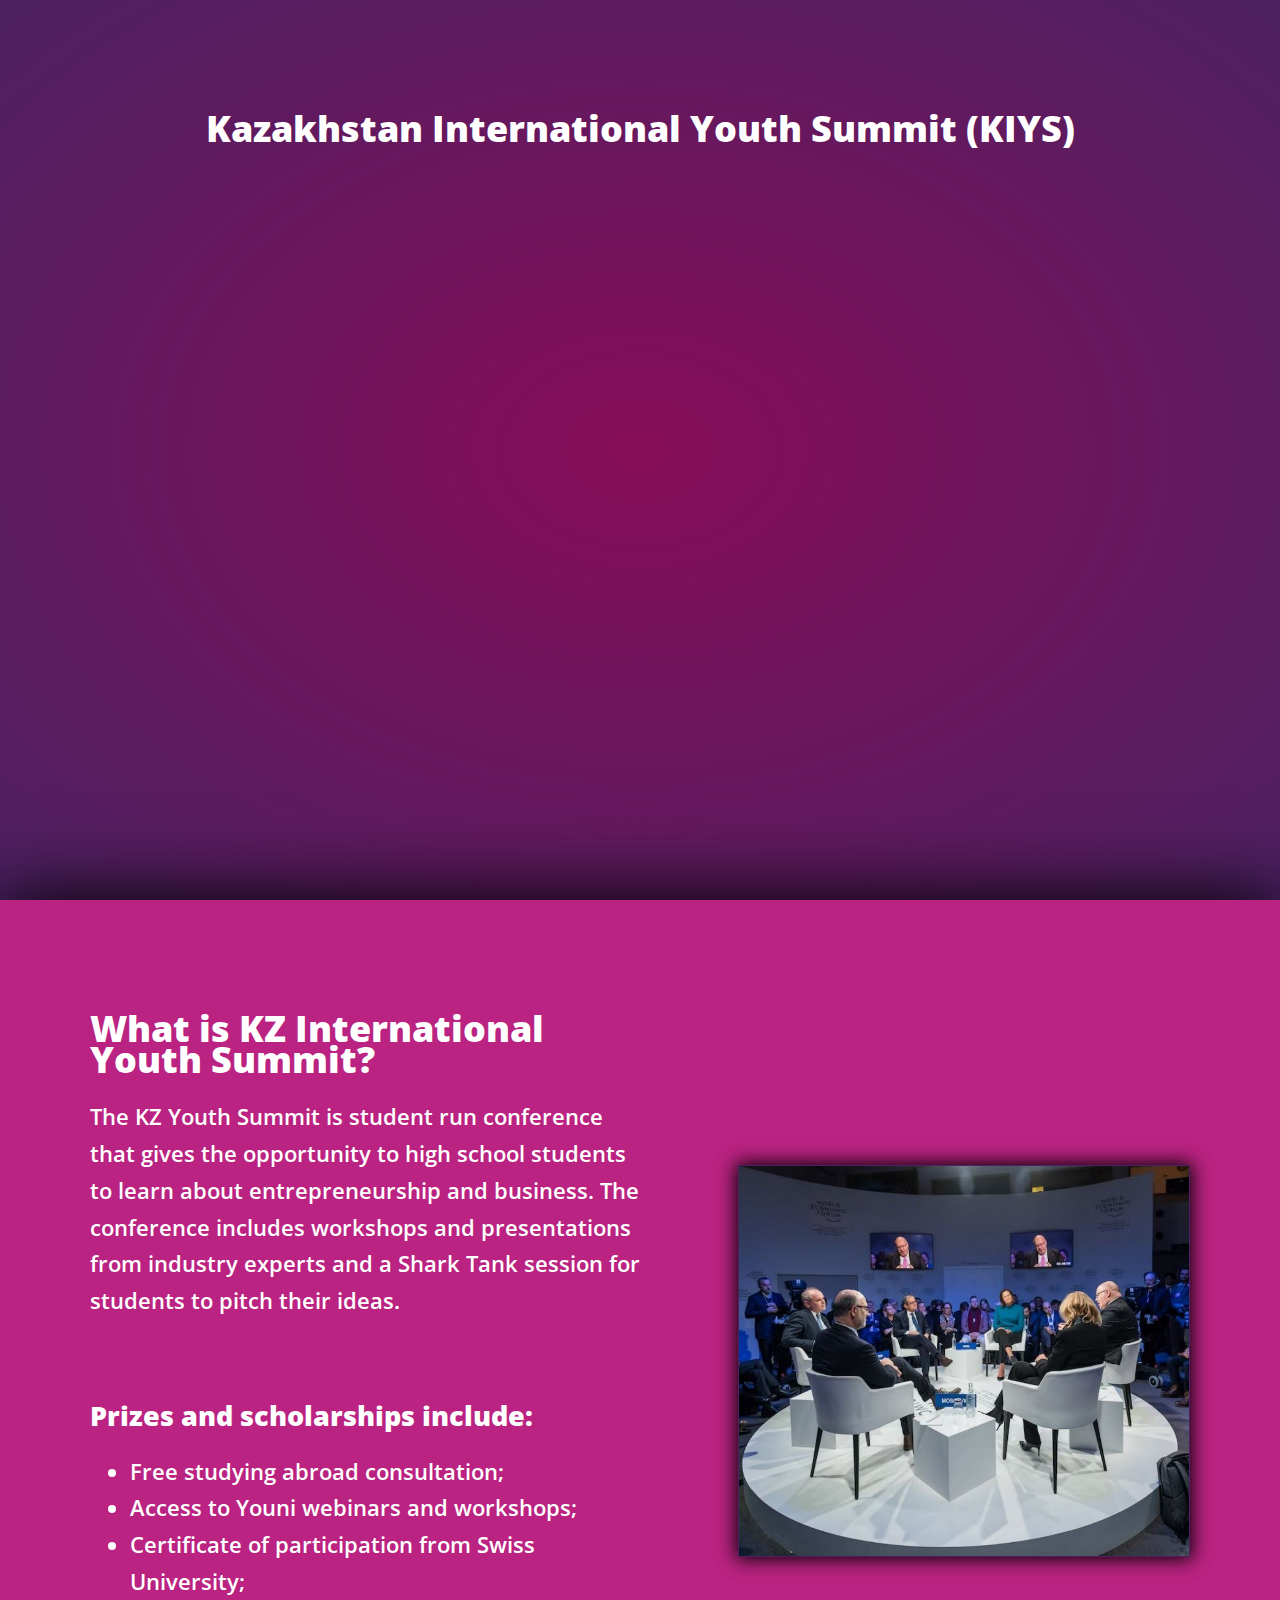
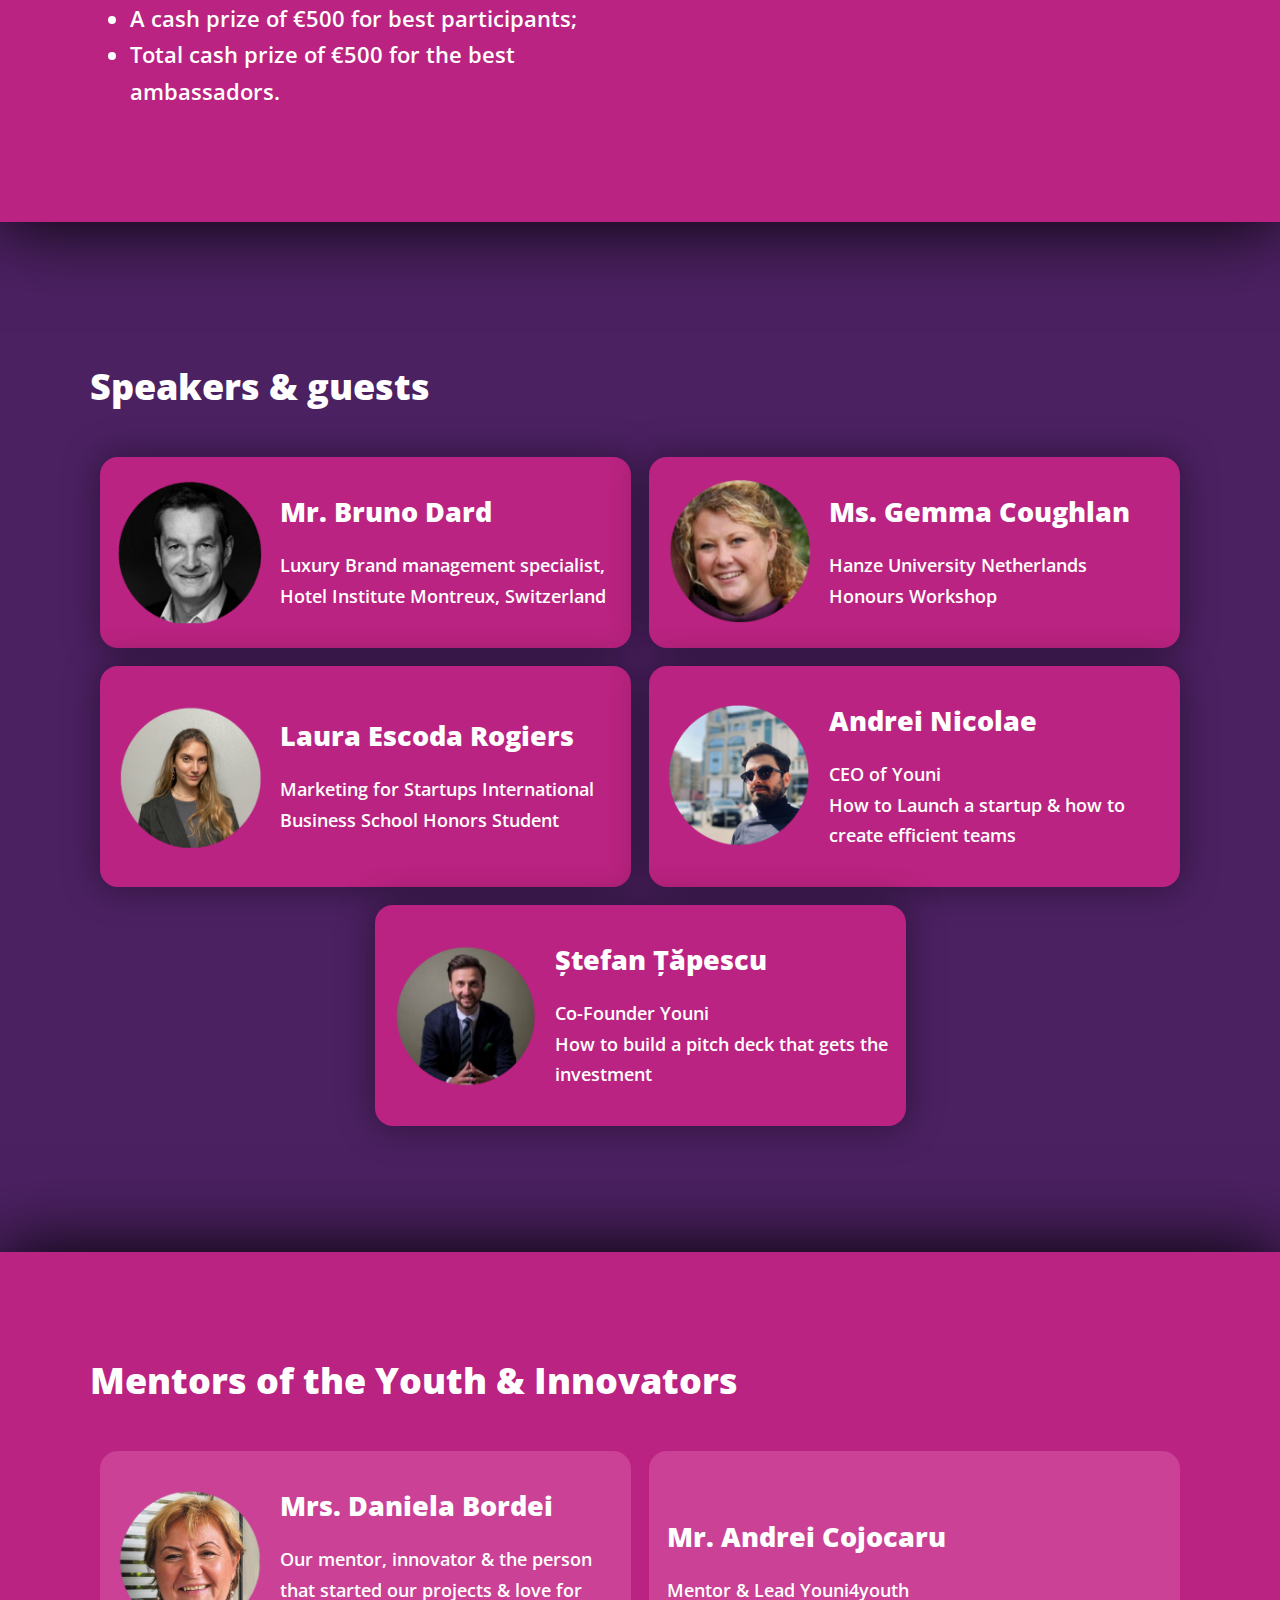
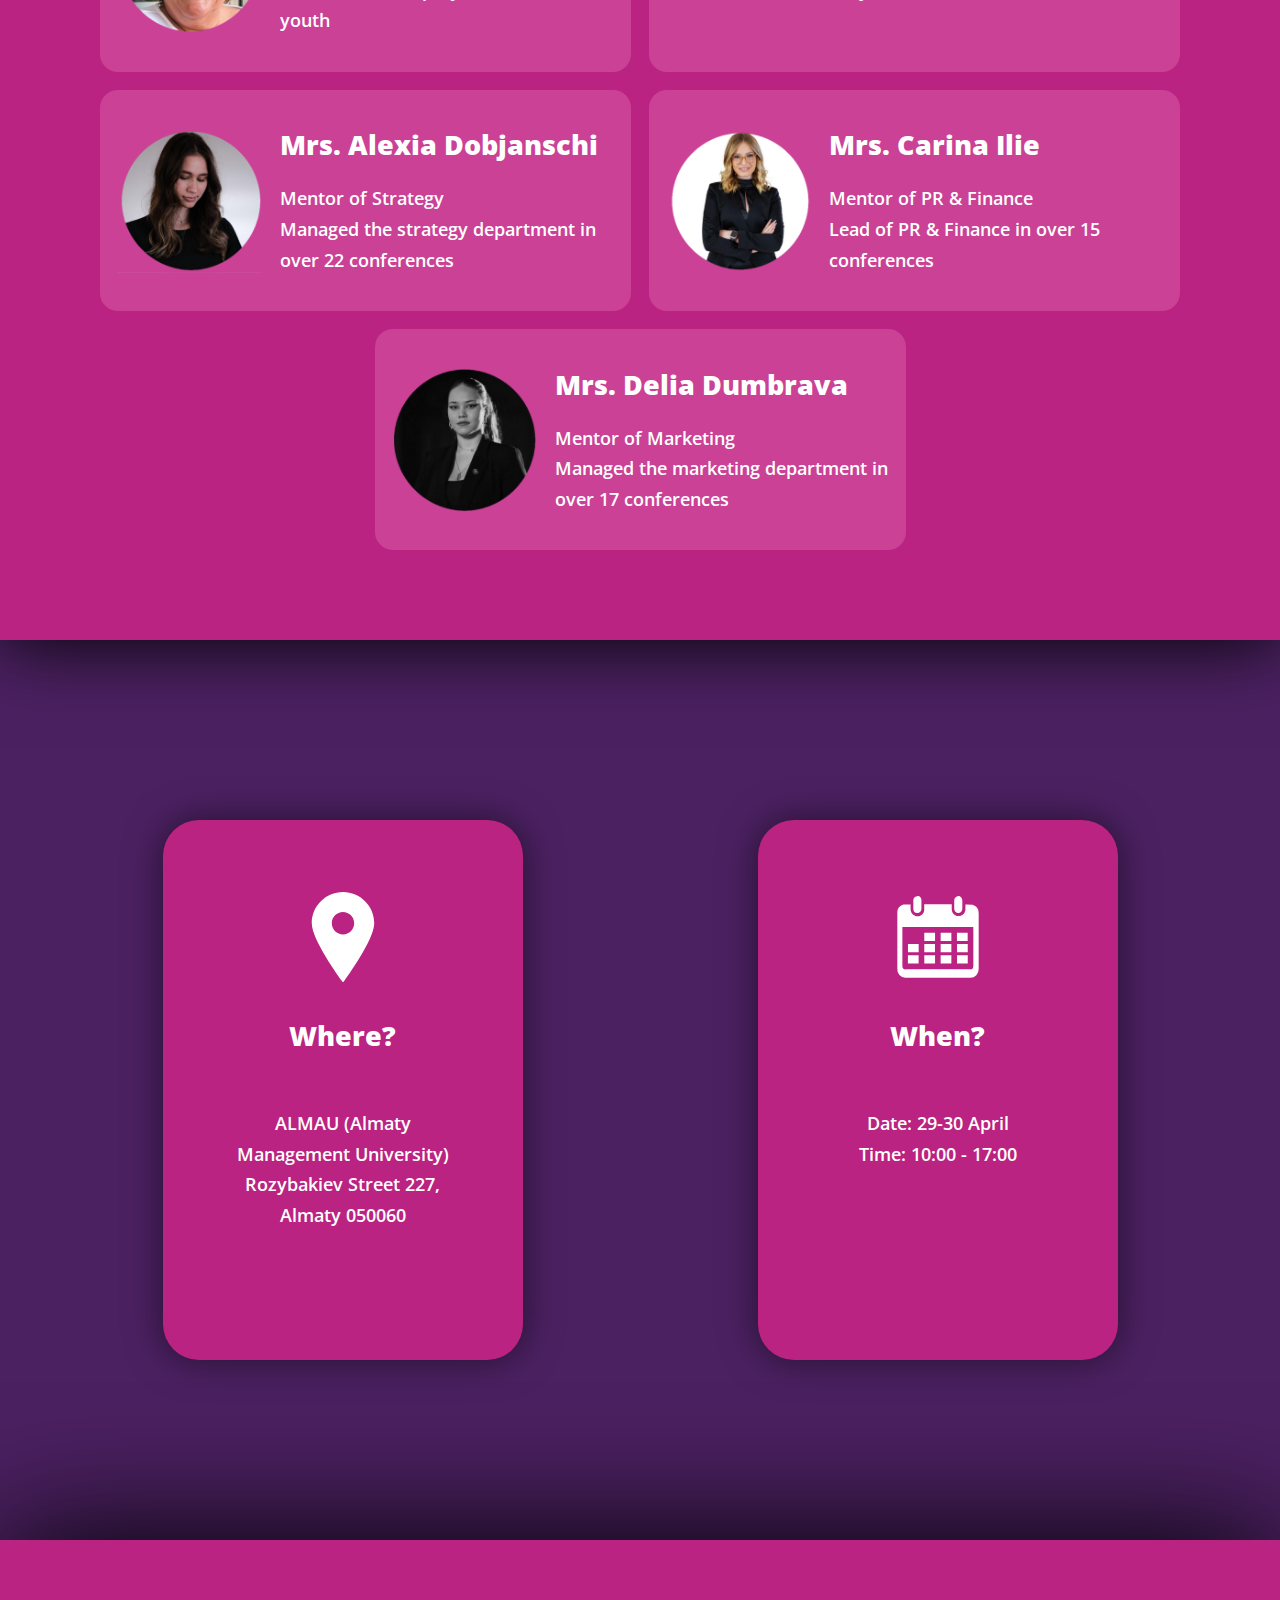
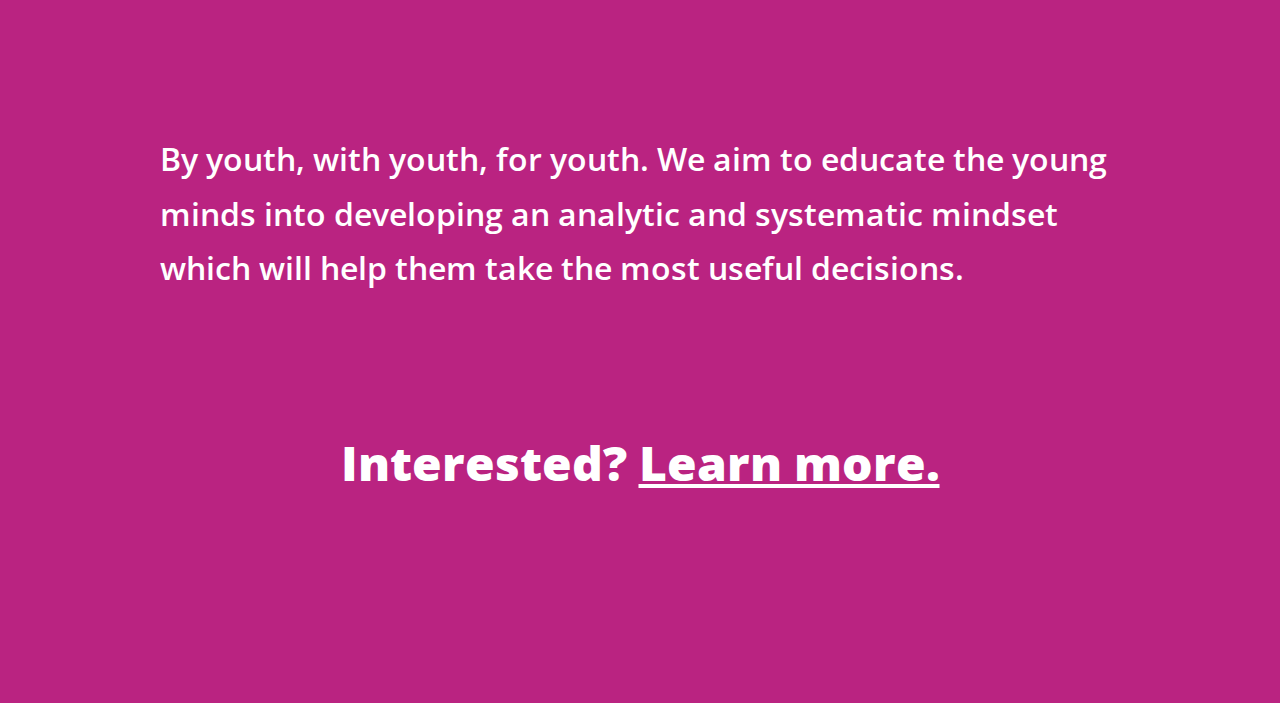
<file: index.html>
<!DOCTYPE html>
<html lang="en">

<head>
	<meta charset="UTF-8">
	<meta http-equiv="X-UA-Compatible" content="IE=edge">
	<meta name="viewport" content="width=device-width, initial-scale=1.0">
	<link rel="stylesheet" href="./src/css/style.css">
	<link rel="stylesheet" href="./src/css/index.css">
	<title>Document</title>
</head>

<body>

	<div class="slide"
		style="background-image: radial-gradient(var(--plum), var(--purple)); color: white; height: 100vh;">
		<h1 style="text-align: center;">Kazakhstan International Youth Summit (KIYS)</h1>
		<div class="sponsors">
			<!-- <img src="https://cdn.freebiesupply.com/logos/large/2x/hanzehogeschool-logo-png-transparent.png"> -->
			<!-- <img src="https://cdn.discordapp.com/attachments/1093898914958147636/1093916198514733096/c0b53d7c1e4795b88a996d7165a4907cef034d5c.png"> -->
		</div>
	</div>


	<div class="slide multiple-slides" style="border-radius: 1em 1em 0 0;">

		<div class="high-slide" style="display: flex; gap: 5em;">
			<div>
				<h1>What is KZ International Youth Summit?</h1>
				<p style="font-size: larger;">The KZ Youth Summit is student run conference that gives the opportunity to high school students to learn
					about
					entrepreneurship and business. The conference includes workshops and presentations from industry experts and a
					Shark Tank session for students to pitch their ideas.</p>
				<h2 style="margin-top: 3em;">Prizes and scholarships include:</h2>
				<ul style="font-size: larger;">
					<li>Free studying abroad consultation;</li>
					<li>Access to Youni webinars and workshops;</li>
					<li>Certificate of participation from Swiss University;</li>
					<li>A cash prize of €500 for best participants;</li>
					<li>Total cash prize of €500 for the best ambassadors.</li>
				</ul>
			</div>
			<img src="./src/image/what-is-kz-international-youth-summit.jpg" alt="Kazakhstan International Youth Summit"
				style="height: fit-content; width: 25em; margin: auto 0; box-shadow: 0 0 1em .1em black; border: 1px solid var(--purple);">
		</div>

		<div class="low-slide">
			<h1>Speakers & guests</h1>
			<div class="people-list">
				<div>
					<img src="./src/image/bruno-dard.png" alt="Mr. Bruno Dard">
					<div>
						<h2>Mr. Bruno Dard</h2>
						<p>Luxury Brand management specialist, Hotel Institute Montreux, Switzerland</p>
					</div>
				</div>
				<div>
					<img src="./src/image/gemma-coughlan.png" alt="Ms. Gemma Coughlan">
					<div>
						<h2>Ms. Gemma Coughlan</h2>
						<p>Hanze University Netherlands Honours Workshop</p>
					</div>
				</div>
				<div>
					<img src="./src/image/laura-escoda.png" alt="Laura Escoda Rogiers">
					<div>
						<h2>Laura Escoda Rogiers</h2>
						<p>Marketing for Startups International Business School Honors Student</p>
					</div>
				</div>
				<div>
					<img src="./src/image/andrei-nicolae.png" alt="Andrei Nicolae">
					<div>
						<h2>Andrei Nicolae</h2>
						<p>CEO of Youni<br>How to Launch a startup & how to create efficient teams</p>
					</div>
				</div>
				<div>
					<img src="./src/image/stefan-tapescu.png" alt="Ștefan Țăpescu">
					<div>
						<h2>Ștefan Țăpescu</h2>
						<p>Co-Founder Youni<br>How to build a pitch deck that gets the investment</p>
					</div>
				</div>
			</div>
		</div>

		<!-- TODO: add correct names, pictures, and descriptions for the mentors -->
		<div class="high-slide">
			<h1>Mentors of the Youth & Innovators</h1>
			<div class="people-list">
				<div>
					<img src="./src/image/daniela-bordei.png" alt="Mrs. Daniela Bordei">
					<div>
						<h2>Mrs. Daniela Bordei</h2>
						<p>Our mentor, innovator & the
							person that started our
							projects & love for youth</p>
					</div>
				</div>
				<div>
				
					<div>
						<h2>Mr. Andrei Cojocaru</h2>
						<p>Mentor & Lead Youni4youth</p>
					</div>
				</div>
				<div>
					<img src="./src/image/alexia-dobjanschi.png" alt="Mrs. Alexia Dobjanschi">
					<div>
						<h2>Mrs. Alexia Dobjanschi</h2>
						
						<p>Mentor of Strategy<br>Managed the strategy
							department in over 22
							conferences
							</p>
					</div>
				</div>
				<div>
					<img src="./src/image/carina-ilie.png" alt="Mrs. Carina-Ilie">
					<div>
						<h2>Mrs. Carina Ilie</h2>
						<p>Mentor of PR & Finance<br>Lead of PR & Finance in over 15
							conferences 
							</p>
					</div>
				</div>
				<div>
					<img src="./src/image/delia-dumbrava.png" alt="Mrs. Delia Dumbrava">
					<div>
						<h2>Mrs. Delia Dumbrava</h2>
						<p>Mentor of Marketing<br>Managed the marketing
							department in over 17 conferences</p>
					</div>
				</div>
			</div>
		</div>



	</div>


	<div> <!-- Wrapper for parallax effect -->
		<div id="location-and-date" class="slide"
			style="color: white; box-sizing: border-box; height: 100vh; display: flex; justify-content: space-around; align-items: center;">
			<a href="https://www.google.com/maps/place/Almaty+Management+University/@43.206293,76.8910963,17z/data=!3m1!4b1!4m6!3m5!1s0x38836895257e39cb:0x28bb8b25d8c43156!8m2!3d43.206293!4d76.893285!16s%2Fm%2F0h53fdh%22%3E" target="_blank">
				<img src="./src/image/location-icon.svg" alt="Location">
				<h2>Where?</h2>
				<p>ALMAU (Almaty Management University) Rozybakiev Street 227, Almaty 050060</p>
			</a>
			<a href="https://www.timeanddate.com/worldclock/fixedtime.html?msg=KIYS+%28Kazakhstan+International+Youth+Summit%29&iso=20230429T10&p1=382" target="_blank">
				<img src="./src/image/calendar-icon.svg" alt="Date">
				<h2>When?</h2>
				<p>Date: 29-30 April<br>Time: 10:00 - 17:00</p>
			</a>
		</div>
	</div>


	<div class="slide"
		style="color: white; background-color: var(--plum-light); font-size: xx-large; box-shadow: 0 0em 4em .1em black;">
		<p>By youth, with youth, for youth. We aim to educate the young minds into developing an analytic and systematic
			mindset which will help them take the most useful decisions.</p>
		<br>
		<h2 style="text-align: center;">Interested? <a style="color: white; font-weight: 800;" href="./info.html">Learn more.</a></h2>
	</div>


</body>

</html>
</file>
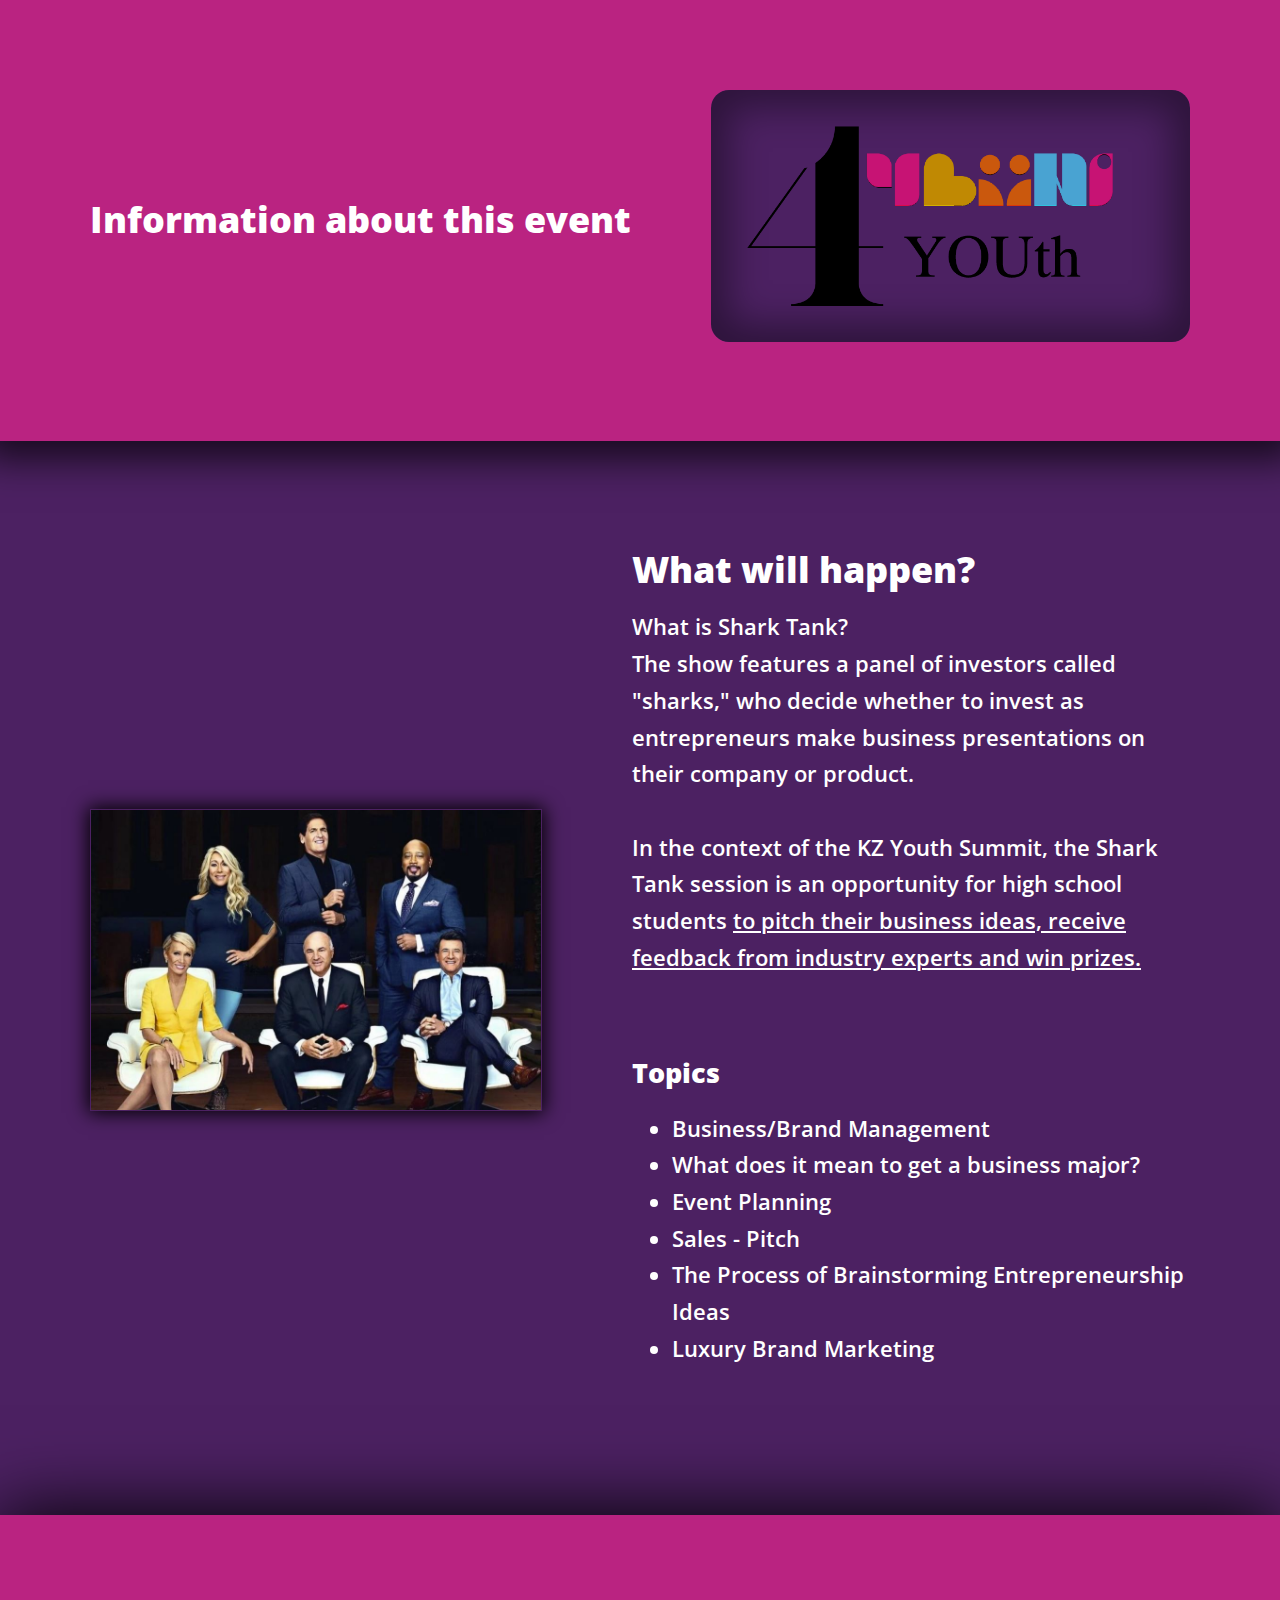
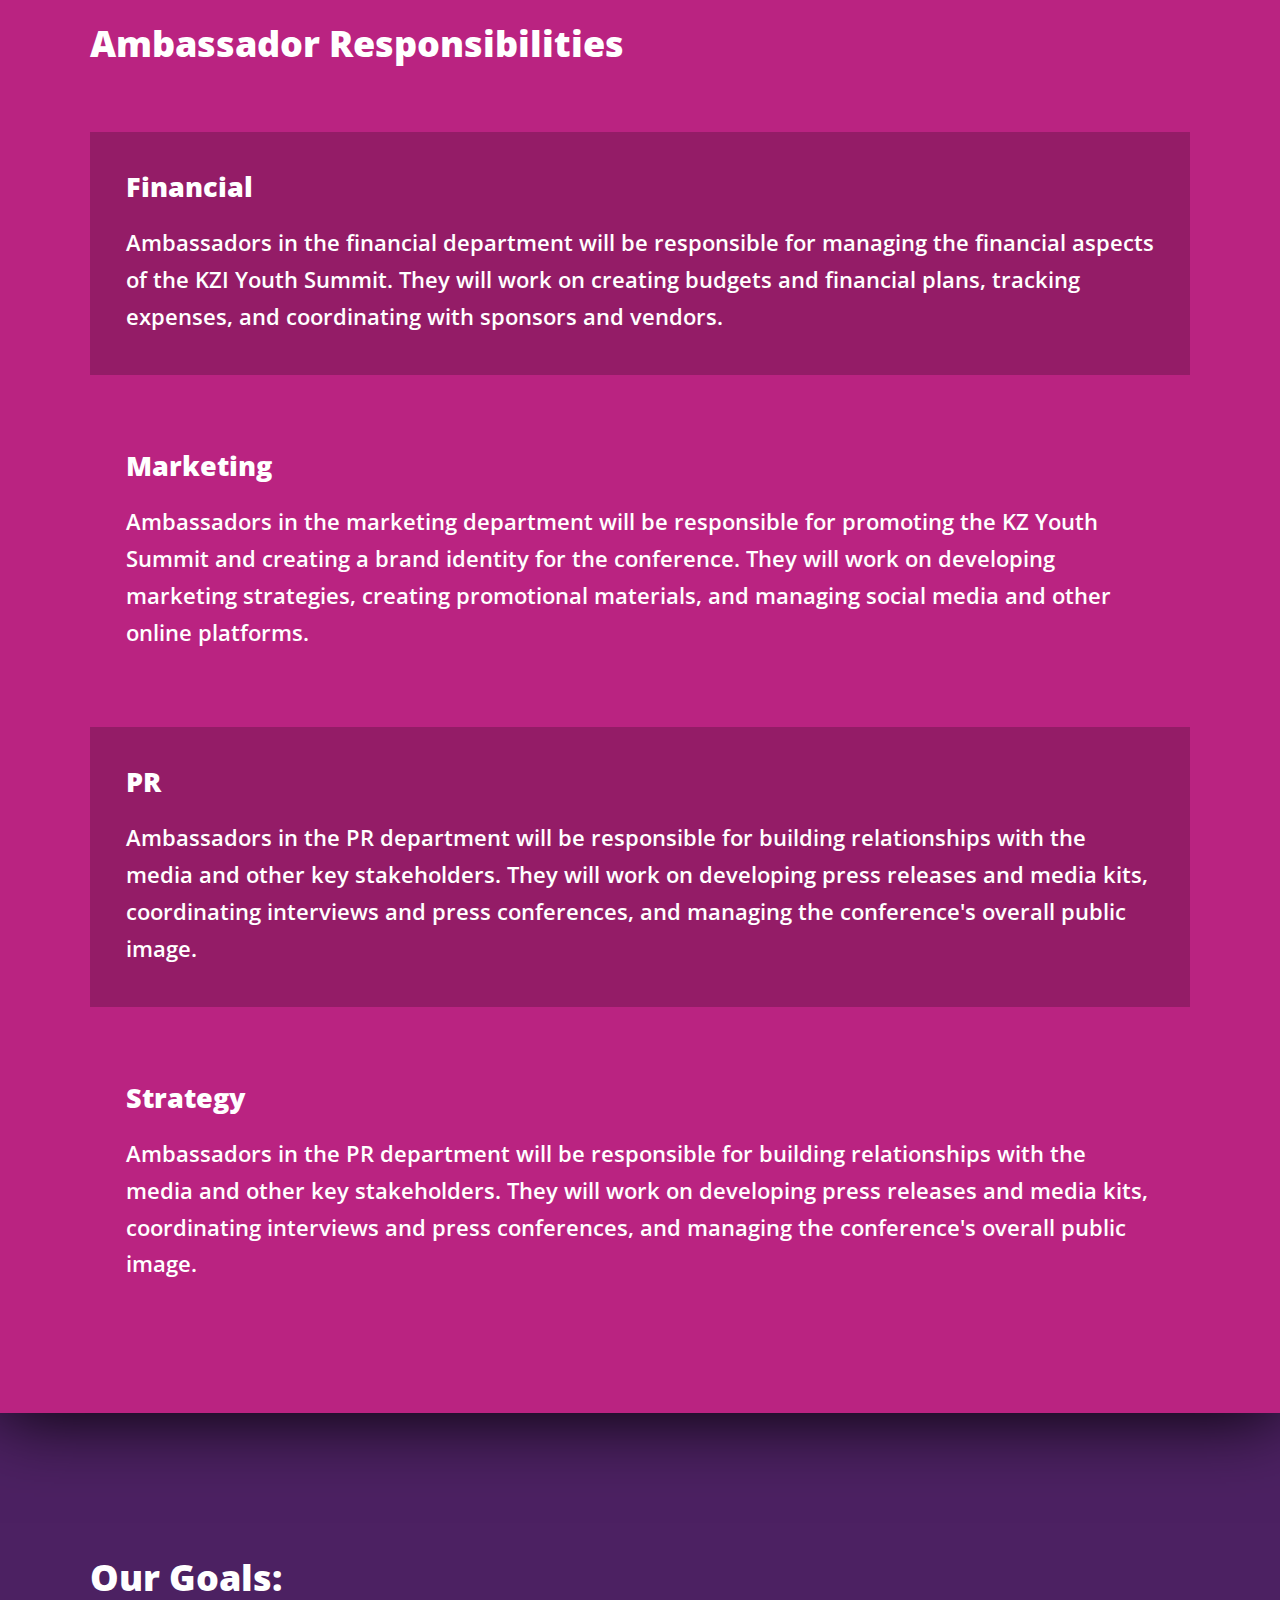
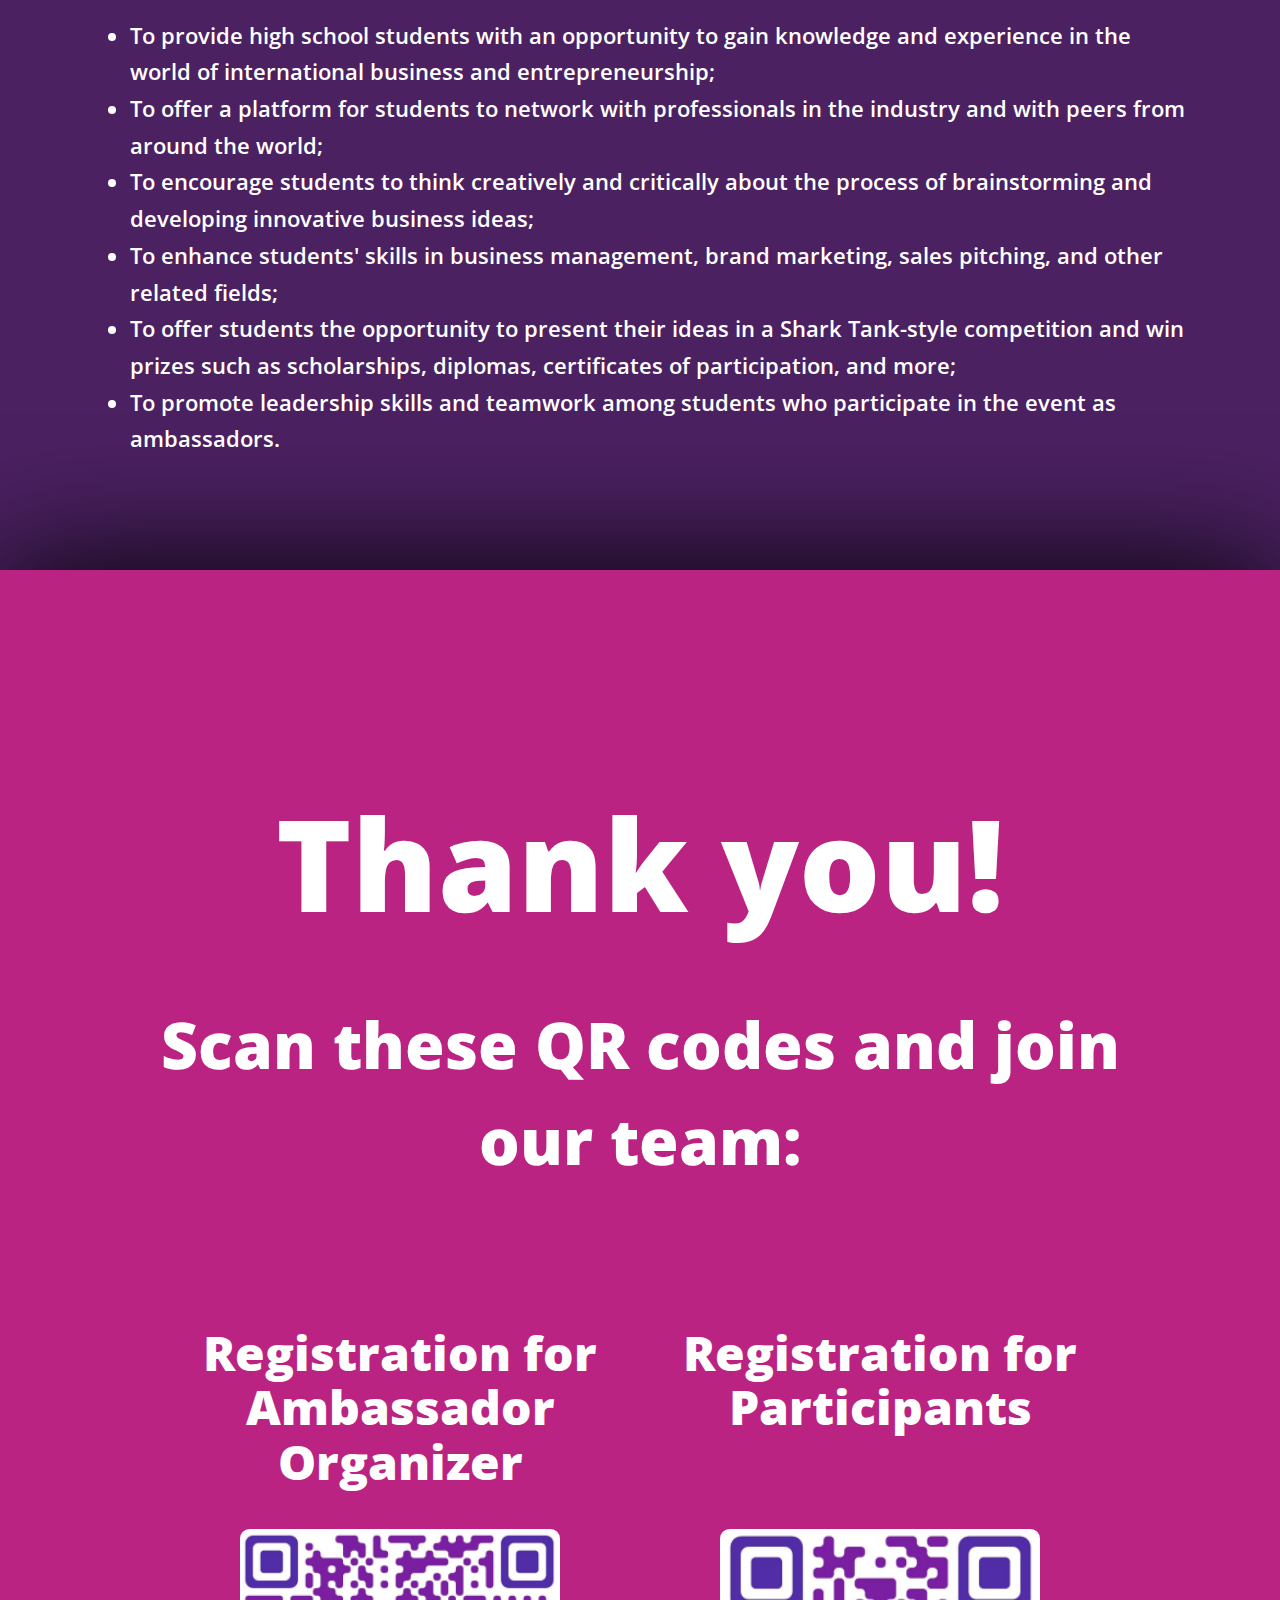
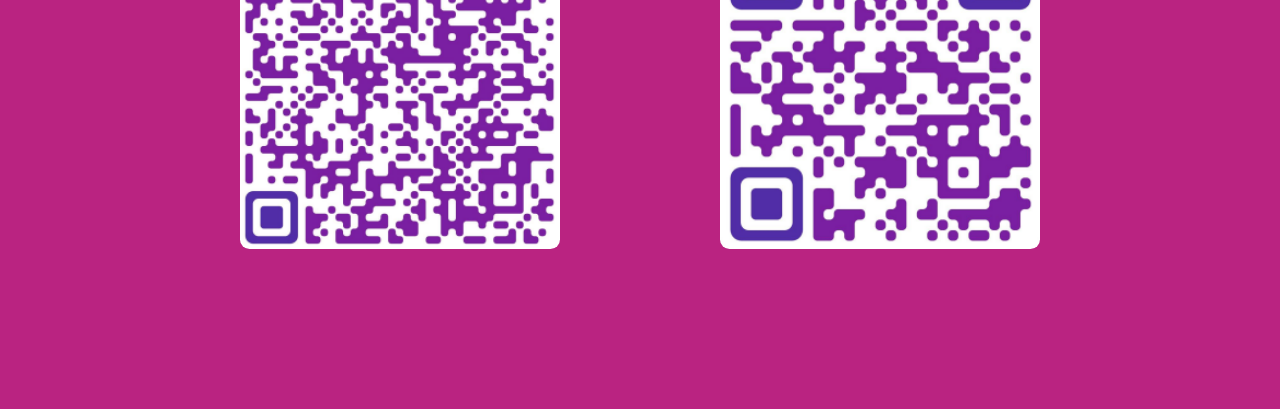
<file: info.html>
<!DOCTYPE html>
<html lang="en">

<head>
	<meta charset="UTF-8">
	<meta http-equiv="X-UA-Compatible" content="IE=edge">
	<meta name="viewport" content="width=device-width, initial-scale=1.0">
	<link rel="stylesheet" href="./src/css/style.css">
	<link rel="stylesheet" href="./src/css/info.css">
	<title>Information</title>
</head>

<body>

	<div class="slide"
		style="background-color: var(--plum-light); color: white; box-shadow: 0 0 2em 1em rgba(0, 0, 0, .7);">
    <div style="display: flex; align-items: center; justify-content: space-between;">
      <h1>Information about this event</h1>
      <a href="./y4y.html"><img src="./src/image/4youni.png" alt="Youni for Youth" style="height: 10em; background-color: var(--purple); padding: 2em; border-radius: 1em; box-shadow: inset 0 0 2em 1em rgba(0, 0, 0, .4);"></a>
    </div>
	</div>


	<div class="slide multiple-slides" style="border-radius: 1em 1em 0 0;">

		<div class="low-slide" style="display: flex; gap: 5em;">
      <img src="./src/image/shark-tank.jpg" alt="Shark Tank"
        style="margin: auto 0; height: fit-content; width: 25em; box-shadow: 0 0 1em .1em black; border: 1px solid var(--purple);">
			<div>
        <h1>What will happen?</h1>
				<p style="font-size: larger;">
          What is Shark Tank?<br>
          The show features a panel of investors
          called "sharks," who decide whether to invest
          as entrepreneurs make business
          presentations on their company or product.<br><br>
          In the context of the KZ Youth Summit, the Shark Tank session is
          an opportunity for high school students <strong style="text-decoration: underline;">to pitch their business
          ideas, receive feedback from industry experts and win prizes.</strong>
        </p>
        <h2 style="margin-top: 3em;">Topics</h2>
				<ul style="font-size: larger;">
					<li>Business/Brand Management</li>
					<li>What does it mean to get a business major?</li>
					<li>Event Planning</li>
					<li>Sales - Pitch</li>
					<li>The Process of Brainstorming Entrepreneurship Ideas</li>
          <li>Luxury Brand Marketing</li>
				</ul>
			</div>
		</div>

		<div class="high-slide">
			<h1>Ambassador Responsibilities</h1>
      <div id="ambassador-responsibilities">
        <div>
          <h2>Financial</h2>
          <p style="font-size: larger;">
            Ambassadors in the financial department will be responsible for managing the
            financial aspects of the KZI Youth Summit. They will work on creating budgets
            and financial plans, tracking expenses, and coordinating with sponsors and
            vendors.
          </p>
        </div>
        <div>
          <h2>Marketing</h2>
          <p style="font-size: larger;">
            Ambassadors in the marketing department will be responsible for promoting
            the KZ Youth Summit and creating a brand identity for the conference. They will
            work on developing marketing strategies, creating promotional materials, and
            managing social media and other online platforms.
          </p>
        </div>
        <div>
          <h2>PR</h2>
          <p style="font-size: larger;">
            Ambassadors in the PR department will be responsible for building
            relationships with the media and other key stakeholders. They will work on
            developing press releases and media kits, coordinating interviews and press
            conferences, and managing the conference's overall public image.
          </p>
        </div>
        <div>
          <h2>Strategy</h2>
          <p style="font-size: larger;">
            Ambassadors in the PR department will be responsible for building
            relationships with the media and other key stakeholders. They will work on
            developing press releases and media kits, coordinating interviews and press
            conferences, and managing the conference's overall public image.
          </p>
        </div>
      </div>
		</div>

    <div class="low-slide">
      <h1>Our Goals:</h1>
      <ul style="font-size: larger;">
        <li>To provide high school students with an opportunity to gain knowledge and experience in the world of international business and entrepreneurship;</li>
        <li>To offer a platform for students to network with professionals in the industry and with peers from around the world;</li>
        <li>To encourage students to think creatively and critically about the process of brainstorming and developing innovative business ideas;</li>
        <li>To enhance students' skills in business management, brand marketing, sales pitching, and other related fields;</li>
        <li>To offer students the opportunity to present their ideas in a Shark Tank-style competition and win prizes such as scholarships, diplomas, certificates of participation, and more;</li>
        <li>To promote leadership skills and teamwork among students who participate in the event as ambassadors.</li>
      </ul>
    </div>

	</div>


	<div class="slide"
		style="text-align: center; color: white; background-color: var(--plum-light); font-size: xx-large; box-shadow: 0 0em 4em .1em black;">
		<h2 style="font-size: 4em;">Thank you!</h2>
    <h1 style="line-height: 1.5em;">Scan these QR codes and join our team:</h2>
    <br>
    <div style="display: flex;">
      <h2 style="width: 50%;">Registration for<br>Ambassador Organizer</h2>
      <h2 style="width: 50%;">Registration for<br>Participants</h2>
    </div>
    <div style="display: flex;">
      <div style="width: 50%; display: flex; justify-content: center;">
        <img src="./src/image/ambasadori-qr.png" alt="Ambassadors QR code" style="border-radius: .3em; height: 10em; width: 10em;">
      </div>
      <div style="width: 50%; display: flex; justify-content: center;">
        <img src="./src/image/participanti-qr.png" alt="Participants QR code" style="border-radius: .3em; height: 10em; width: 10em;">
      </div>
    </div>
	</div>


</body>

</html>
</file>
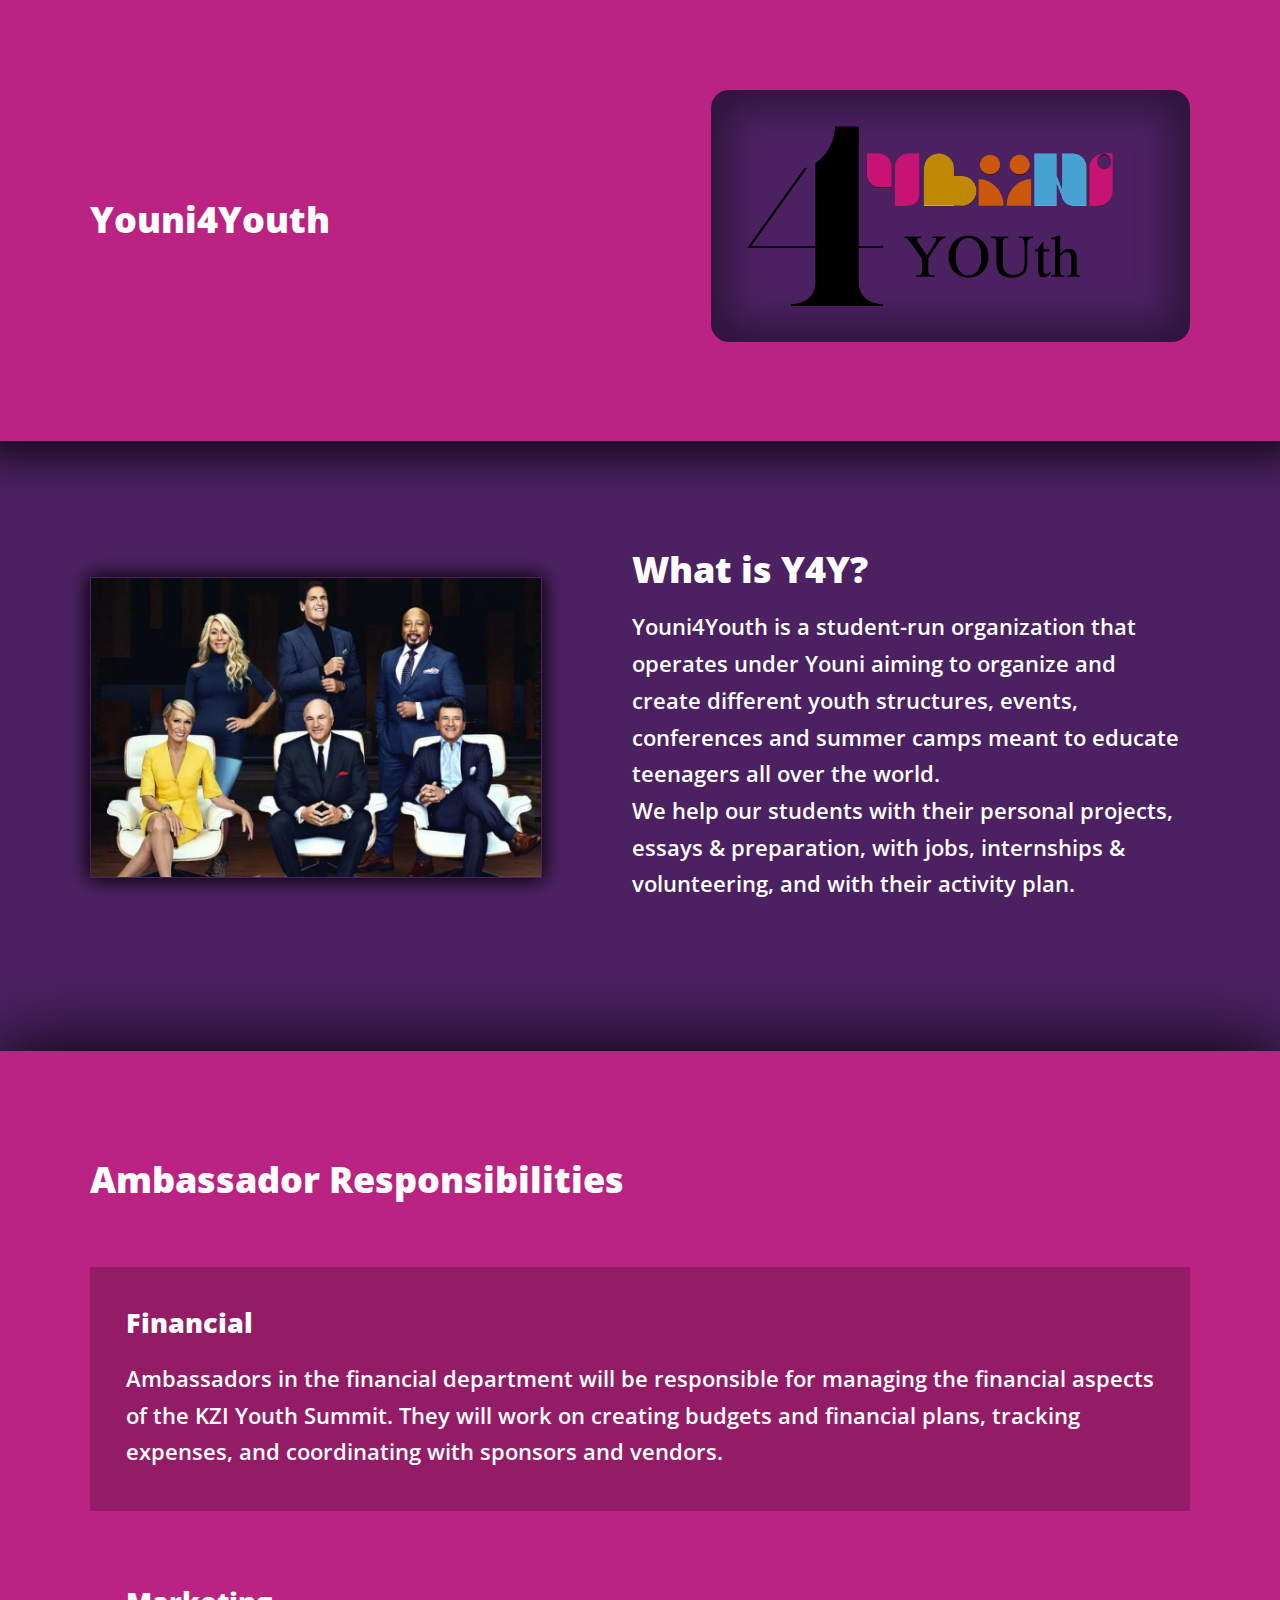
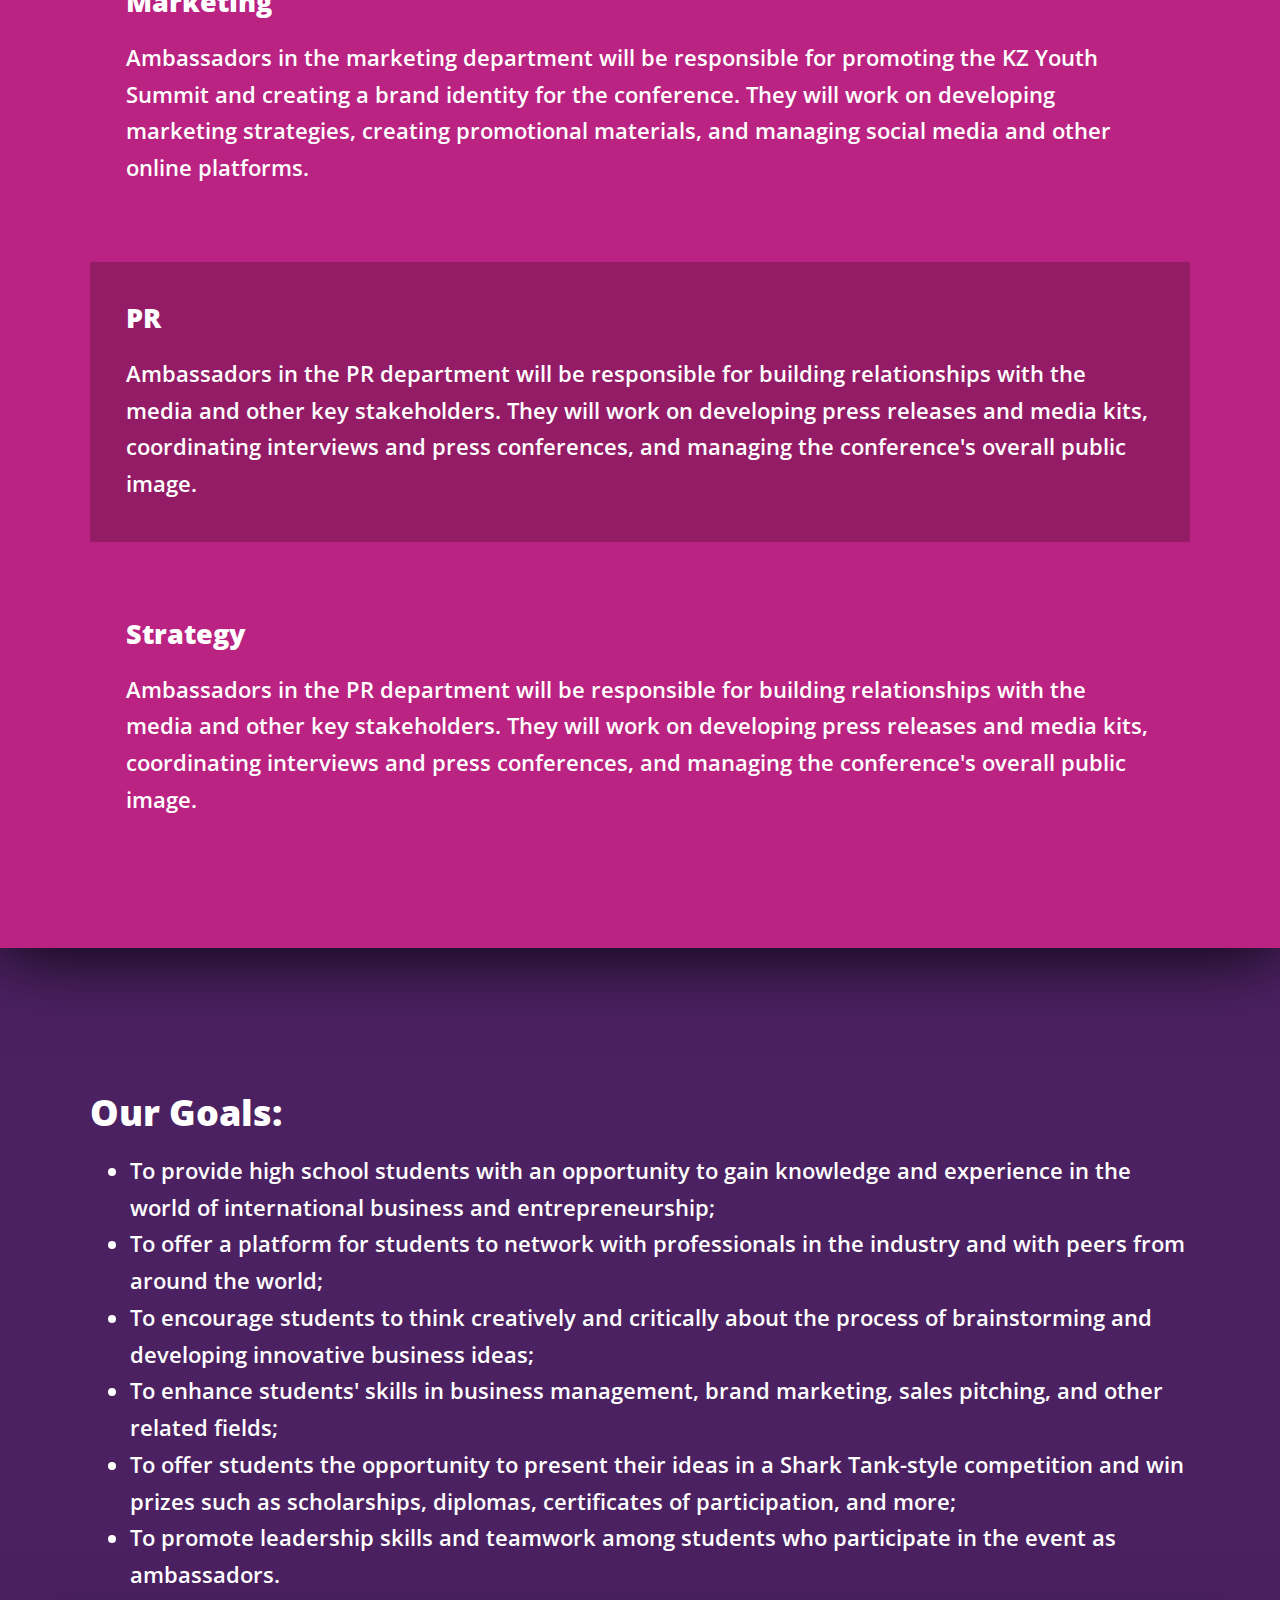
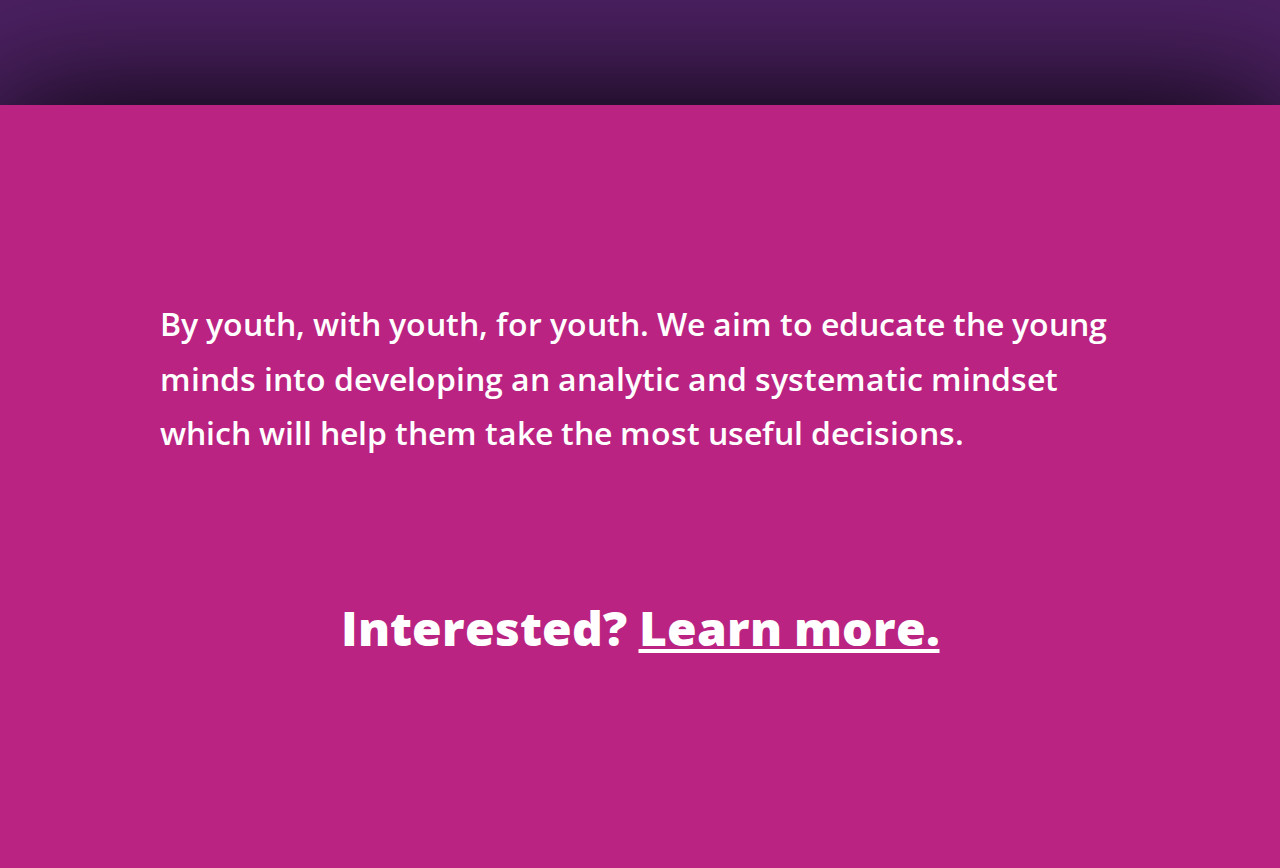
<file: y4y.html>
<!DOCTYPE html>
<html lang="en">

<head>
	<meta charset="UTF-8">
	<meta http-equiv="X-UA-Compatible" content="IE=edge">
	<meta name="viewport" content="width=device-width, initial-scale=1.0">
	<link rel="stylesheet" href="./src/css/style.css">
	<link rel="stylesheet" href="./src/css/info.css">
	<title>Information</title>
</head>

<body>

	<div class="slide"
		style="background-color: var(--plum-light); color: white; box-shadow: 0 0 2em 1em rgba(0, 0, 0, .7);">
    <div style="display: flex; align-items: center; justify-content: space-between;">
      <h1>Youni4Youth</h1>
      <a href="./y4y.html"><img src="./src/image/4youni.png" alt="Youni for Youth" style="height: 10em; background-color: var(--purple); padding: 2em; border-radius: 1em; box-shadow: inset 0 0 2em 1em rgba(0, 0, 0, .4);"></a>
    </div>
	</div>


	<div class="slide multiple-slides" style="border-radius: 1em 1em 0 0;">

		<div class="low-slide" style="display: flex; gap: 5em;">
      <img src="./src/image/shark-tank.jpg" alt="Shark Tank"
        style="margin: auto 0; height: fit-content; width: 25em; box-shadow: 0 0 1em .1em black; border: 1px solid var(--purple);">
			<div>
        <h1>What is Y4Y?</h1>
				<p style="font-size: larger;">
          Youni4Youth is a student-run organization that operates under Youni aiming to organize and create different youth structures, events, conferences and summer camps meant to educate teenagers all over the world.<br>
          We help our students with their personal projects, essays & preparation, with jobs, internships & volunteering, and with their activity plan.
        </p>
			</div>
		</div>

		<div class="high-slide">
			<h1>Ambassador Responsibilities</h1>
      <div id="ambassador-responsibilities">
        <div>
          <h2>Financial</h2>
          <p style="font-size: larger;">
            Ambassadors in the financial department will be responsible for managing the
            financial aspects of the KZI Youth Summit. They will work on creating budgets
            and financial plans, tracking expenses, and coordinating with sponsors and
            vendors.
          </p>
        </div>
        <div>
          <h2>Marketing</h2>
          <p style="font-size: larger;">
            Ambassadors in the marketing department will be responsible for promoting
            the KZ Youth Summit and creating a brand identity for the conference. They will
            work on developing marketing strategies, creating promotional materials, and
            managing social media and other online platforms.
          </p>
        </div>
        <div>
          <h2>PR</h2>
          <p style="font-size: larger;">
            Ambassadors in the PR department will be responsible for building
            relationships with the media and other key stakeholders. They will work on
            developing press releases and media kits, coordinating interviews and press
            conferences, and managing the conference's overall public image.
          </p>
        </div>
        <div>
          <h2>Strategy</h2>
          <p style="font-size: larger;">
            Ambassadors in the PR department will be responsible for building
            relationships with the media and other key stakeholders. They will work on
            developing press releases and media kits, coordinating interviews and press
            conferences, and managing the conference's overall public image.
          </p>
        </div>
      </div>
		</div>

    <div class="low-slide">
      <h1>Our Goals:</h1>
      <ul style="font-size: larger;">
        <li>To provide high school students with an opportunity to gain knowledge and experience in the world of international business and entrepreneurship;</li>
        <li>To offer a platform for students to network with professionals in the industry and with peers from around the world;</li>
        <li>To encourage students to think creatively and critically about the process of brainstorming and developing innovative business ideas;</li>
        <li>To enhance students' skills in business management, brand marketing, sales pitching, and other related fields;</li>
        <li>To offer students the opportunity to present their ideas in a Shark Tank-style competition and win prizes such as scholarships, diplomas, certificates of participation, and more;</li>
        <li>To promote leadership skills and teamwork among students who participate in the event as ambassadors.</li>
      </ul>
    </div>

	</div>


	<div class="slide"
		style="color: white; background-color: var(--plum-light); font-size: xx-large; box-shadow: 0 0em 4em .1em black;">
		<p>By youth, with youth, for youth. We aim to educate the young minds into developing an analytic and systematic
			mindset which will help them take the most useful decisions.</p>
		<br>
		<h2 style="text-align: center;">Interested? <a style="color: white; font-weight: 800;" href="./info.html">Learn more.</a></h2>
	</div>


</body>

</html>
</file>
<file: src/css/style.css>
/* font-family: 'Open Sans', sans-serif; */
@import url('https://fonts.googleapis.com/css2?family=Open+Sans:ital,wght@0,300;0,400;0,500;0,600;0,700;0,800;1,300;1,400;1,500;1,600;1,700;1,800&display=swap');

:root {
	--plum: #870d58;
	--plum-light: #ba2381;
	--plum-lighter: #ca4196;
	--purple: #4c2162;
	--purple-dark: #30143d;
}

body {
	width: 100%;
	background-color: var(--purple);
	font-family: 'Open Sans', sans-serif;
	margin: 0;
}

h1,h2 {
	font-weight: 800;
}

*:not(h1,h2) {
	font-weight: 600;
	line-height: 1.7em;
}


.slide:not(.multiple-slides), .multiple-slides > * {
	padding: 5em;
	gap: 5em;
	box-sizing: border-box;
	font-size: large;
	z-index: 5;
	color: white;
}


.high-slide {
	background-color: var(--plum-light);
	box-shadow: 0 0em 4em .1em black;
}

.low-slide {
	background: none;
}

.low-slide > .people-list > div {
	box-shadow: 0 0 2em .1em rgba(0, 0, 0, .4);
	background-color: var(--plum-light);
}

.high-slide > .people-list > div {
	background-color: var(--plum-lighter);
}

.people-list {
  margin-top: 3em;
  display: flex;
  flex-wrap: wrap;
  justify-content: center;
  gap: 1em;
}

.people-list > div {
	border-radius: 1em;
  display: flex;
  align-items: center;
  font-weight: 700;
  width: max(45%, 25em);
  padding: 1em;
  gap: 1em;
}

.people-list > div > img {
  width: 8em;
  height: 8em;
}


.multiple-slides > :not(:first-child) {
	margin-top: 2em;
	/* border-top: 2px solid var(--plum-lighter); */
}
</file>
<file: src/css/index.css>
:has(#location-and-date) {
  position: relative;
}

:has(#location-and-date)::before {
  content: ' ';
  display: block;
  position: absolute;
  left: 0;
  top: 0;
  width: 100%;
  height: 100%;
  opacity: .03;
  /* background-image: url(../image/almaty-management-university.jpg); background-repeat: no-repeat; */
  background-position: center;
  background-attachment: fixed;
  background-size: cover;
  z-index: -1;
}

#location-and-date > * {
  position: relative;
  display: flex;
  flex-direction: column;
  box-sizing: border-box;
  width: 20em;
  height: 30em;
  padding: 4em;
  gap: 2em;
  border-radius: 2em;
  background-color: var(--plum-light);
  box-shadow: 0 0 2em 1px rgba(0, 0, 0, .5);
  text-align: center;
  transition: transform .25s, background-color .25s;
  font-size: large;
  text-align: center;
  line-height: 2em;
  text-decoration: none;
  color: white;
}

#location-and-date > *:hover {
  background-color: var(--plum-lighter);
  transform: scale(1.05);
  cursor: pointer;  
}

#location-and-date > * > img {
  height: 5em;
}

#location-and-date > * > h2 {
  margin: 0;
}
</file>
<file: src/css/info.css>
#ambassador-responsibilities {
  display: flex;
  flex-direction: column;
  gap: 2em;
}

:has(#ambassador-responsibilities) > h1 {
  margin-bottom: 2em;
}

#ambassador-responsibilities > * {
  padding: 1em 2em;
}

#ambassador-responsibilities > :nth-child(odd) {
  background-color: rgba(0, 0, 0, .2);
}
</file>
